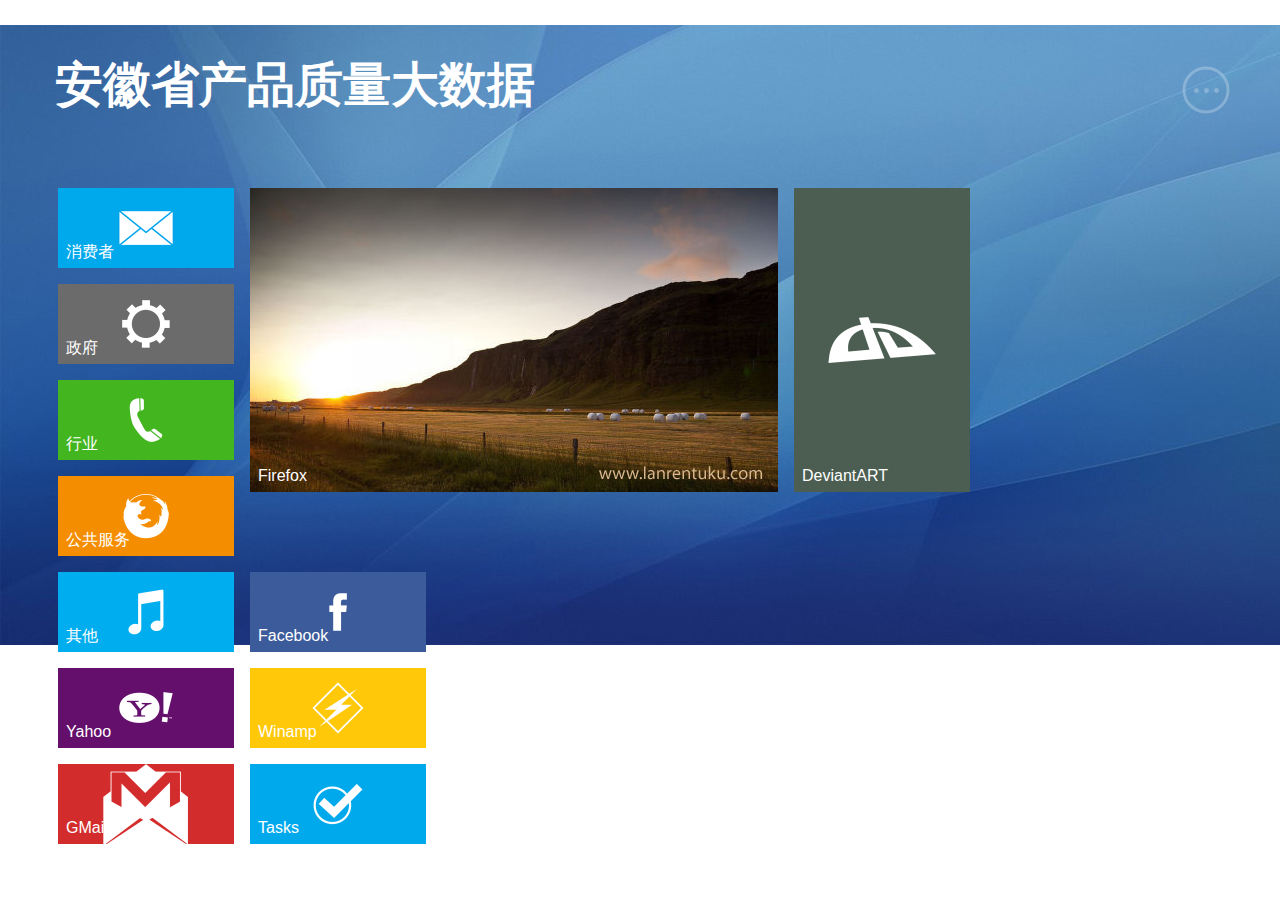
<file: index.html>
<!DOCTYPE html PUBLIC "-//W3C//DTD XHTML 1.0 Transitional//EN" "http://www.w3.org/TR/xhtml1/DTD/xhtml1-transitional.dtd">
<html xmlns="http://www.w3.org/1999/xhtml">
<head>
<meta http-equiv="Content-Type" content="text/html; charset=utf-8" />
<meta name="keywords" content="JS代码,菜单导航,JS特效代码" />
<meta name="description" content="此代码内容为Win8风格Metro界面横向滚动导航代码" />
<title>安徽省产品质量大数据</title>
<link href="css/metro.css" rel="stylesheet" type="text/css" />
<script type="text/javascript" src="js/jquery.min.js"></script>
<script type="text/javascript" src="js/jquery.plugins.min.js"></script>
<script type="text/javascript" src="js/metro.js"></script>
 <!-- <div class="headtop">
    <div class="timer box"><span><a onclick="javascript:window.external.addFavorite('/','安徽质量大数据')" href="/">加入收藏</a> |<a onclick="this.style.behavior='url(#default#homepage)';this.setHomePage('/');" href="/">设为首页</a></span><script type="text/javascript" src="js/timer.js"></script></div>
  </div>-->
 
</head>
<body>
<base target="_blank" />
<!-- 代码 开始 -->
<div class="metro-layout horizontal">
	<div class="header">
		<h1>安徽省产品质量大数据</h1>
		<div class="controls">
			<span class="down" title="Scroll down"></span>
			<span class="up" title="Scroll up"></span>
			<span class="next" title="向右滚动"></span>
			<span class="prev" title="向左滚动"></span>
			<span class="toggle-view" title="切换滚动方式"></span>
		</div>
	</div>

	<div class="content clearfix">
		<div class="items">
			<a class="box" href="./consumer.html"><span>消费者</span><img class="icon" src="images/mail.png" /></a>

			<a class="box" href="./gover.html" style="background: #6b6b6b;"><span>政府</span><img class="icon" src="images/settings.png" /></a>
			<a class="box" href="./industry.html" style="background: #43b51f;"><span>行业</span><img class="icon" src="images/phone.png" /></a>
			<a class="box" href="./others.html" style="background: #f58d00;"><span>公共服务</span><img class="icon" src="images/firefox.png" /></a>
			<a class="box" href="./publicservice.html" style="background: #00aeef;"><span>其他</span><img class="icon" src="images/music.png" /></a>

			<a class="box width2 height2 " href="#"><span>Firefox</span><img class="cover" src="images/gallery.jpg" /></a>
			
			
			<a class="box  " href="#" style="background: #640f6c;"><span>Yahoo</span><img class="icon" src="images/yahoo.png" /></a>
			<a class="box " href="www.lanrentuku.com/" style="background: #d32c2c;"><span>GMail</span><img class="icon big" src="images/gmail.png" /></a>
			<a class="box " href="#" style="background: #3c5b9b;"><span>Facebook</span><img class="icon" src="images/facebook.png" /></a>
			<a class="box  " href="#" style="background: #ffc808;"><span>Winamp</span><img class="icon" src="images/winamp.png" /></a>
			<a class="box" href="#" style="background: #00a9ec;"><span>Tasks</span><img class="icon" src="images/tasks.png" /></a>
			<a class="box height2" href="www.lanrentuku.com/" style="background: #4c5e51;"><span>DeviantART</span><img class="icon big" src="images/deviantart.png" /></a>
			
		</div>
	</div>
	
			
			
	
</div>
<!-- 代码 结束 -->

</body>
</html>
</file>
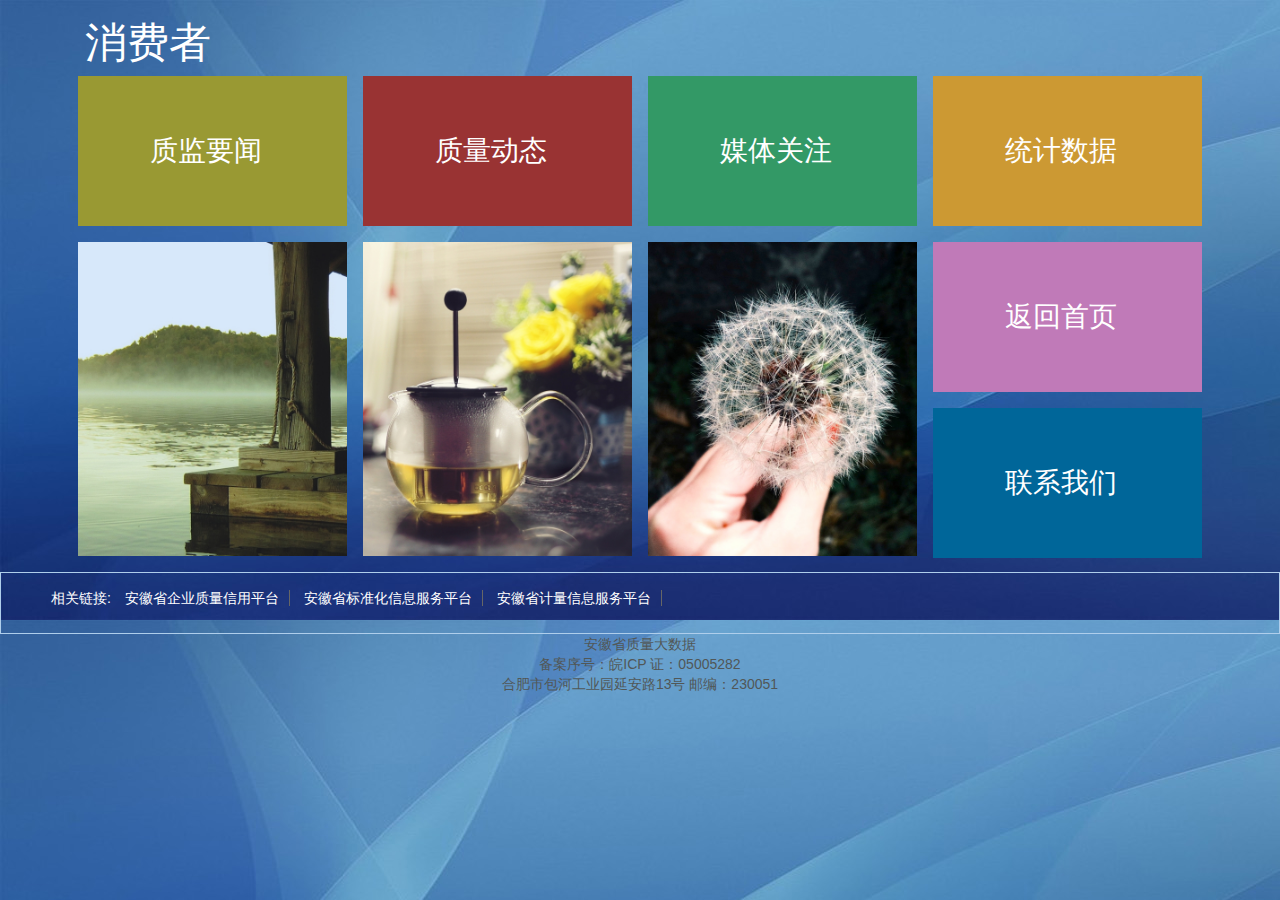
<file: consumer.html>
<!DOCTYPE html>
  <head>
    <title>消费者功能</title>
    <meta name="description" content="" />
    <meta name="author" content="templatemo">
    <meta charset="UTF-8">
    <meta name="viewport" content="width=device-width, initial-scale=1.0">
    
    <link href="css/bootstrap.min.css" rel="stylesheet">
    <link href="css/font-awesome.min.css" rel="stylesheet">
    <link rel="stylesheet" href="css/templatemo_misc.css">
   	<link type="text/css" rel="stylesheet" href="css/easy-responsive-tabs.css" />
    <link href="css/templatemo_style.css" rel="stylesheet"> 
        
	<script src="js/jquery-1.10.2.min.js"></script> 
	<script src="js/jquery.lightbox.js"></script>
	<script src="js/templatemo_custom.js"></script>
    <script src="js/easyResponsiveTabs.js" type="text/javascript"></script>  
     <script>
    function showhide()
    {
        var div = document.getElementById("newpost");
		if (div.style.display !== "none") 
		{
			div.style.display = "none";
		}
		else 
		{
			div.style.display = "block";
		}
    }
  </script>
  </head>
  <body>
    	<!-- logo start -->
    <div class="logocontainer">
    	<div class="row">
        	<h1><a href="#">消费者</a></h1>
            <div class="clear"></div>
            
       </div>
    </div>
    <!-- logo end -->    
   <div id="menu-container" class="main_menu">
   <!-- homepage start -->
    <div class="content homepage" id="menu-1">
  	<div class="container">
          	<div class="col-md-3 col-sm-6 templatemo_leftgap">
            	<div class="templatemo_mainservice templatemo_botgap">
                	<div class="templatemo_link"><a class="show-2 templatemo_page2" href="#">质监要闻</a></div>
                	
                </div>
                <div class="templatemo_mainimg"><img src="images/templatemo_home1.jpg" alt="home img 01"></div>
            </div>
            <div class="col-md-3 col-sm-6 templatemo_leftgap">

                 <div class="templatemo_mainportfolio templatemo_botgap">
                      <div class="templatemo_link"><a class="show-3 templatemo_page3" href="#">质量动态</a></div>
                                     
                </div>
            	<div class="templatemo_mainimg templatemo_botgap templatemo_portfotopgap"><img src="images/templatemo_home2.jpg" alt="home img 02"></div>
             
            </div>
            <div class="col-md-3 col-sm-6 templatemo_leftgap">
            	<div class="templatemo_maintesti templatemo_botgap templatemo_topgap">
                	<div class="templatemo_link"><a class="show-4 templatemo_page4" href="#">媒体关注</a></div>
                </div>
                <div class="templatemo_mainimg"><img src="images/templatemo_home3.jpg" alt="home img 03"></div>
            </div>
            <div class="col-md-3 col-sm-6 templatemo_leftgap">
            	
                <div class="templatemo_mainabout templatemo_botgap">
                	<div class="templatemo_link"><a class="show-5 templatemo_page5" href="#">统计数据</a></div>
                </div>
                <div class="templatemo_maincontact1  templatemo_botgap">
                  <div class="templatemo_link"><a  href="./index.html">返回首页</a></div>
                </div>
                <div class="templatemo_maincontact ">
                	<div class="templatemo_link"><a class="show-6 templatemo_page6" href="#">联系我们</a></div>
                </div>
            </div>
    </div>
    
   </div>
    <!-- homepage end -->
    <!--services start -->
   <div class="content services" id="menu-2">
		<div class="container">
        	<div class="row templatemo_bordergapborder">
            	<div class="col-md-3 col-sm-12 templatemo_leftgap">
                	<div class="templatemo_mainimg templatemo_botgap"><img src="images/templatemo_service1.jpg" alt="service image"></div>
                    <div class="templatemo_mainservice templatemo_botgap">
                	<div class="templatemo_linkservice"><a class="show-1 templatemo_homeservice" href="#">Go Back</a></div>
                </div>
                </div>
                
                <div class="templatemo_col37 col-sm-12 templatemo_leftgap">
                	<div class="templatemo_graybg">
                    <div class="templatemo_frame">
                	<h2>2015年世界标准日</h2>
                    <div class="clear"></div>
                    <p>试想在这样一个世界里，你的信用卡不能保证在每一个收银机上都能使用，人们也不能随便走进任何一个商店就能买到家里台灯适用的灯泡，没有电话区号，也没有国家和货币代码，更不能接入互联网。你不知道电话是从哪里打来，也不知道如何到达想去的地方。在没有标准的世界，不仅人与人之间难以沟通，机器、零部件以及产品之间的联络也将变得困难重重。
                    例如，无论你说哪种语言，标准的图形符号都能帮助你快速清楚地识别信息，如服装的清洗和护理指示、紧急疏散标识以及电子设备的说明等。但如果用五花八门的图形符号来表达同样的信息，人们将不知所云，无所适从。
                    技术同样需要标准进行沟通。你是否想过你的电脑是如何给不同制造商的打印机发送文件指令？正是因为标准设定了通用的规则和参数，不同厂商的产品才能彼此协同工作。你只有通过MPEG和JPEG等标准文件格式，才能与家人和朋友分享用各种技术拍摄的视频和图片。
                    再请想象，如果没有标准化的计量单位，因为每个人对于“大”、“中”和“小”的概念都不相同，那么面向全球供应商采购产品 和零部件将会多么困难。
                    标准不仅对贸易有益处，还使处于世界各地的人们在一起工作成为小事一桩。
                    国际标准对技术的作用类似于罗塞塔石碑之于古埃及象形文字的研究，二者本质上都是使产品之间的联通更流畅，人与人之间的交流更简单。有了标准，一切运转正常，没有标准，生活将一团糟。在没有标准的世界里，打电话、上网冲浪或旅游使用信用卡等人们习以为常的小事，都会变得非常麻烦，甚至不可能。</p>
                    </div>
               	  </div>
              </div>
                <div class="templatemo_col37 col-sm-12 templatemo_leftgap templatemo_topgap">
                	<div class="templatemo_mainimg templatemo_botgap"><img src="images/templatemo_service2.jpg" alt="service image"></div>
                </div>
            </div>
        </div>
     </div>
	    
    <!-- services end -->	

	<!-- portfilio start -->
    <div class="portfolio" id="menu-3" style="display: none;" >
    	<div class="container">
          	<div class="col-md-3 col-sm-6 templatemo_leftgap">
       	      <div class="templatemo_insideportfolio templatemo_botgap">
               	  <div class="templatemo_portfoliotext">
                	<h2>标准技术中心开展全省电梯维保单位顾客满意度测评工作</h2>
                    <div class="clear"></div>
                   　受省质监局特设处委托，近日，标准技术中心启动开展全省电梯维保单位顾客满意度测评工作。此次测评涵盖全省300余家电梯维保单位，主要采用电话访问和现场调查相结合的方式进行。</div>
              </div>
            	<div class="templatemo_portfolioback">
                	<div class="templatemo_link"><a class="show-1 templatemo_homeportfolio" href="#">Go Back</a></div>
                </div>
                
            </div>
            <div class="col-md-3 col-sm-6 templatemo_leftgap">
                        <div class="templatemo_botgap templatemo_portfotopgap gallery-item">
							<img src="images/portfolio/templatemo_portfolio01.jpg" alt="gallery 1">
							<div class="overlay">
								<a href="images/portfolio/templatemo_portfolio01.jpg" data-rel="lightbox" class="fa fa-arrows-alt"></a>
							</div>
						</div>				
                <div class="templatemo_botgap templatemo_topgap gallery-item">
             	   <img src="images/portfolio/templatemo_portfolio02.jpg" alt="gallery 2">
                   <div class="overlay">
								<a href="images/portfolio/templatemo_portfolio02.jpg" data-rel="lightbox" class="fa fa-arrows-alt"></a>
							</div>
                </div>
                <div class="templatemo_botgap templatemo_topgap gallery-item">
             	   <img src="images/portfolio/templatemo_portfolio03.jpg" alt="gallery 3">
                   <div class="overlay">
								<a href="images/portfolio/templatemo_portfolio03.jpg" data-rel="lightbox" class="fa fa-arrows-alt"></a>
							</div>
                </div>
            </div>
            <div class="col-md-3 col-sm-6 templatemo_leftgap">
				<div class="templatemo_botgap templatemo_topgap gallery-item">
             	  	 <img src="images/portfolio/templatemo_portfolio04.jpg" alt="gallery 4">
                     <div class="overlay">
								<a href="images/portfolio/templatemo_portfolio04.jpg" data-rel="lightbox" class="fa fa-arrows-alt"></a>
							</div>
                </div>
                <div class="templatemo_botgap templatemo_topgap gallery-item">
             	   <img src="images/portfolio/templatemo_portfolio05.jpg" alt="gallery 5">
                   <div class="overlay">
								<a href="images/portfolio/templatemo_portfolio05.jpg" data-rel="lightbox" class="fa fa-arrows-alt"></a>
							</div>
                </div>
                <div class="templatemo_botgap templatemo_topgap gallery-item">
             	   <img src="images/portfolio/templatemo_portfolio06.jpg" alt="gallery 6">
                   <div class="overlay">
								<a href="images/portfolio/templatemo_portfolio06.jpg" data-rel="lightbox" class="fa fa-arrows-alt"></a>
							</div>
                </div>
            </div>
            <div class="col-md-3 col-sm-6 templatemo_leftgap">
				<div class="templatemo_botgap templatemo_topgap gallery-item">
             	  	 <img src="images/portfolio/templatemo_portfolio07.jpg" alt="gallery 7">
                     <div class="overlay">
								<a href="images/portfolio/templatemo_portfolio07.jpg" data-rel="lightbox" class="fa fa-arrows-alt"></a>
							</div>
                </div>
                <div class="templatemo_botgap templatemo_topgap gallery-item">
             	   <img src="images/portfolio/templatemo_portfolio08.jpg" alt="gallery 8">
                   <div class="overlay">
								<a href="images/portfolio/templatemo_portfolio08.jpg" data-rel="lightbox" class="fa fa-arrows-alt"></a>
							</div>
                </div>
                <div class="templatemo_botgap templatemo_topgap gallery-item">
             	   <img src="images/portfolio/templatemo_portfolio09.jpg" alt="gallery 9">
                   <div class="overlay">
								<a href="images/portfolio/templatemo_portfolio09.jpg" data-rel="lightbox" class="fa fa-arrows-alt"></a>
							</div>
                </div>
            </div>
    </div>
    </div>
	 <!-- portfolio end -->
     <div class="copyrights">Collect from <a href="http://www.mycodes.net/153" >网站模板</a></div>
	<!-- testimonial start -->
    <div class="content testimonial" id="menu-4">
    		    	<div class="container">
        	<div class="row templatemo_bordergapborder">
            <!--vertical Tabs-->
      		<div id="cmt">
            <div class="col-md-3 col-sm-12 templatemo_leftgap_about">
            <ul class="resp-tabs-list templatemo_testitab">
                <li>质量安全事件</li>
                <li>网络舆情</li>
                <li>产品通报</li>
            </ul>
            <div class="templatemo_aboutlinkwrapper">
     		<div class="templatemo_link"><a class="show-1 templatemo_hometestimonial" href="index.html">Go Back</a></div>
            </div>
            </div>
            <div class="resp-tabs-container templatemo_testicontainer">
                <div>
                	<div class="templatemo_col50 templatemo_rightgap_about">
                    	<div class="templatemo_graybg templatemo_botgap">
                         <div class="templatemo_frame">
                    	<h2>标准技术中心积极开展标准图书发行工作</h2>
                    	<p>2015年,中国质检出版社安徽发行站在省质量和标准化院领导高度重视下，充分“恪守标准、追求卓越、开放包容、敬业奉献”的精神，围绕打造“三个强省”和“美好安徽”建设大局，不断加强标准图书资源建设，积极拓宽标准图书供应渠道，采购了5万多份国家标准、行业标准，品种门类齐全，有效满足了我省各类企事业单位的需求。同时，该发行站积极创新和完善服务工作手段，开通了“标准图书网上销售系统”，现在该系统正在试运营阶段，将在2016年投入使用。 系统使用后将为各类企事业单位提供了优质便捷的服务. 也为质量安徽建设贡献了力量。</p>
                        </div>
                        </div>
                    </div>
                    <div class="templatemo_col50 templatemo_leftgap templatemo_botgap"><img src="images/templatemo_testimonial1.jpg" alt="testimonial image"></div>
                </div>
                <div>
                	<div class="templatemo_col50 templatemo_rightgap_about">
                    	<div class="templatemo_graybg templatemo_botgap">
                        <div class="templatemo_frame">
                    	 <div class="linews left">
                        <h3><span><a href="/" class="more">更多..</a></span>质监要闻</h3>
                          <ul>
                            <li><a href="/" target="_blank">广安区质监要闻</a></li>
                            <li><a href="/" target="_blank">广安区卫计局质监要闻</a></li>
                            <li><a href="/" target="_blank">广安区中医院质监要闻</a></li>
                            <li><a href="/" target="_blank">广安区“五心”做好质监要闻</a></li>
                            <li><a href="/" target="_blank">广安区实施“五项工程”帮助计质监要闻</a></li>
                            <li><a href="/" target="_blank">质监要闻</a></li>

                          </ul>
                        </div>
                        </div>
                        </div>
                    </div>
                    <div class="templatemo_col50 templatemo_leftgap templatemo_botgap"><img src="images/templatemo_testimonial2.jpg" alt="testimonial image"></div>
                </div>
                <div>
                	<div class="templatemo_col50 templatemo_rightgap_about">
                    	<div class="templatemo_graybg templatemo_botgap">
                        <div class="templatemo_frame">
                                     <div class="linews left">
                                      <h3><span><a href="/" class="more">更多..</a></span>产品通报</h3>
                                      <ul>
                                        <li><a href="/" target="_blank">广安区质监要闻</a></li>
                                        <li><a href="/" target="_blank">广安区卫计局质监要闻</a></li>
                                        <li><a href="/" target="_blank">广安区中医院质监要闻</a></li>
                                        <li><a href="/" target="_blank">广安区“五心”做好质监要闻</a></li>
                                        <li><a href="/" target="_blank">广安区实施“五项工程”帮助计质监要闻</a></li>
                                        <li><a href="/" target="_blank">质监要闻</a></li>
                                        
                                      </ul>
                                    </div>
                        </div>
                        </div>
                    </div>
                    <div class="templatemo_col50 templatemo_leftgap templatemo_botgap"><img src="images/templatemo_testimonial3.jpg" alt="testimonial image"></div>
                </div>
            </div>
        </div>
        <div class="col-sm-12 templatemo_leftgap templatemo_aboutlinkwrapper1">
                	<div class="templatemo_aboutback templatemo_botgap">
                	<div class="templatemo_link"><a class="show-1 templatemo_hometestimonial" href="#">Go Back</a></div>
                </div>
                </div>
    </div>
            </div>

    </div>
	 <!-- testimonial end -->
     <!-- about start -->
    <div class="content about" id="menu-5">
    	<div class="container">
        	<div class="row templatemo_bordergapborder">
            <!--vertical Tabs-->
      		<div id="ab">
            <div class="col-md-3 col-sm-12 templatemo_leftgap_about">
            <ul class="resp-tabs-list templatemo_tab">
                <li>儿童玩具类</li>
                <li>家具类</li>
                <li>服装类</li>
            </ul>
            <div class="templatemo_aboutlinkwrapper">
     		<div class="templatemo_link"><a class="show-1 templatemo_homeabout" href="#">Go Back</a></div>
            </div>
            </div>
            <div class="resp-tabs-container templatemo_aboutcontainer">
                <div>
                	<div class="templatemo_col50 templatemo_rightgap_about">
                    	<div class="templatemo_graybg templatemo_botgap">
                         <div class="templatemo_frame">
                    	<h2>Our Team</h2>
                    	<p>Lorem ipsum dolor sit amet, consectetur adipiscing elit. Vestibulum nibh urna, euismod ut ornare non, volutpat vel tortor. Integer laoreet placerat suscipit. Sed sodales scelerisque commodo. Nam porta cursus lectus. Proin nunc erat, gravida a facilisis quis, ornare id lectus. Proin consectetur nibh quis urna gravida mollis.<br><br>
                        Quisque vitae malesuada risus. Quisque at consequat erat. Cras sed fermentum ipsum. Maecenas aliquet commodo dui vel dapibus. Cras quis mi non nisl posuere vestibulum vitae id ipsum. Pellentesque mollis sem non facilisis aliquam. Curabitur eu fermentum odio.</p>
                        </div>
                        </div>
                    </div>
                    <div class="templatemo_col50 templatemo_leftgap templatemo_botgap"><img src="images/templatemo_about.jpg" alt="about image"></div>
                </div>
                <div>
                	<div class="templatemo_col50 templatemo_rightgap_about">
                    	<div class="templatemo_graybg templatemo_botgap">
                        <div class="templatemo_frame">
                    	<h2>Our History</h2>
                    	<p>Pellentesque id ullamcorper justo. Vestibulum imperdiet justo vitae lacus pulvinar, ut tempus lacus porta. Nulla eget tellus elit. Proin ipsum mi, dictum nec massa quis, malesuada feugiat nisl. Nam tempus at eros ut volutpat.<br><br> 
                        Feel free to download our <a rel="nofollow" href="#">templates</a> for your websites. Aenean consectetur, libero non dapibus posuere, odio quam fringilla diam, et rutrum felis tortor gravida massa. Aenean tincidunt dolor id augue consectetur, eget suscipit lectus facilisis. Integer eleifend augue non euismod viverra.</p>
                        </div>
                        </div>
                    </div>
                    <div class="templatemo_col50 templatemo_leftgap templatemo_botgap"><img src="images/templatemo_team.jpg" alt="history image"></div>
                </div>
                <div>
                	<div class="templatemo_col50 templatemo_rightgap_about">
                    	<div class="templatemo_graybg templatemo_botgap">
                        <div class="templatemo_frame">
                    	<h2>Our Vision</h2>
                    	<p>We provide <a href="#">mobile website templates</a> for everyone. Suspendisse eget iaculis velit, at ullamcorper justo. Nulla mi elit, mollis sit amet eros eget, tempus accumsan diam. Nunc blandit nisl eu massa ultrices, eget adipiscing purus posuere. Maecenas sapien libero, tempor eu pulvinar in, blandit vitae sem.<br><br>
                        Vestibulum pellentesque turpis orci, sit amet varius velit aliquet id. In fringilla nisi id lorem scelerisque, vitae elementum quam porta. Vestibulum bibendum egestas velit, id mollis lacus euismod nec. Duis fringilla dui sit amet felis eleifend auctor. Duis rhoncus, nulla eget egestas consequat, justo purus elementum ipsum, ut blandit quam libero sit amet metus.</p>
                        </div>
                        </div>
                    </div>
                    <div class="templatemo_col50 templatemo_leftgap templatemo_botgap"><img src="images/templatemo_vision.jpg" alt="vision image"></div>
                </div>
            </div>
        </div>
			<div class="col-sm-12 templatemo_leftgap templatemo_aboutlinkwrapper1">
                	<div class="templatemo_aboutback templatemo_botgap">
                	<div class="templatemo_link"><a class="show-1 templatemo_homeabout" href="#">Go Back</a></div>
                </div>
                </div>
    </div>
            </div>
    </div>
    <!-- about end -->
    <!-- contact start -->
    <div class="content contact" id="menu-6">
    	<div class="container">
        	<div class="row templatemo_bordergapborder">
            	<div class="col-md-3 col-sm-12 templatemo_leftgap">
                	<div class="templatemo_mainimg templatemo_botgap"><img src="images/templatemo_contact1.jpg" alt="contact image"></div>
                    <div class="templatemo_maincontact templatemo_botgap">
                	<div class="templatemo_linkcontact"><a class="show-1 templatemo_homecontact" href="#">Go Back</a></div>
                </div>
                </div>
                
                <div class="templatemo_col37 col-sm-12 templatemo_leftgap">
                	<div class="templatemo_graybg templatemo_paddinggap">
                	<h2>联系我们</h2>
                    <div class="clear"></div>
                    	<form role="form">
                          <div class="templatemo_form">
                            <input name="fullname" type="text" class="form-control" id="fullname" placeholder="Your Name" maxlength="40">
                          </div>
                          <div class="templatemo_form">
                            <input name="email" type="text" class="form-control" id="email" placeholder="Your Email" maxlength="40">
                          </div>
                           <div class="templatemo_form">
                            <input name="subject" type="text" class="form-control" id="subject" placeholder="Subject" maxlength="60">
                          </div>
                          <div class="templatemo_form">
                              <textarea name="message" class="form-control" id="message" placeholder="Your Message..."></textarea>
                          </div>
                          <div class="templatemo_form"><button type="button" class="btn btn-primary">Send</button></div>
            			</form>
               	  </div>
              </div>
                <div class="templatemo_col37 col-sm-12 templatemo_leftgap templatemo_topgap">
                	<div class="templatemo_graybg templatemo_paddinggap">
                    	<h2>我们的地址</h2>
                        <div class="clear"></div>
                        <div class="templatemo_contactmap">
		    					<div id="templatemo_map"></div>                        
        		        </div>
                        <div class="templatemo_address">
                         	北京市海淀区学院路<br>
                       	    Tel: 010-82315400 Email: info@company.com
                        </div>
                    </div>
                </div>
            </div>
        </div>

    </div>
        <!-- contact end --> 
    
    </div>

  <div class="blank"></div>
  <div class="links">
    <ul>
  <a >相关链接:</a>
  
  <li><a href="http://www.ahzlxy.org.cn/">安徽省企业质量信用平台</a></li>
    <li><a href="http://bzxx.ahbz.org.cn/">安徽省标准化信息服务平台</a></li>   
    <li><a href="http://61.190.8.247/zjpt/private/login.xp">安徽省计量信息服务平台</a></li>
  </ul>
  </div>
</div>
    	<!-- logo start -->
    <div class="logocontainer">
    	<div class="row">
           <div class="footer_txt">安徽省质量大数据</div>
           <div class="footer_txt">备案序号：皖ICP 证：05005282</div>
           <div class="footer_txt">合肥市包河工业园延安路13号 邮编：230051</div>
       </div>
    </div>
    <!-- logo end -->  
   <script type="text/javascript">
    $(document).ready(function () {
        $('#horizontalTab').easyResponsiveTabs({
            type: 'default', //Types: default, vertical, accordion
            width: 'auto', //auto or any width like 600px
            fit: true, // 100% fit in a container
            closed: 'accordion', // Start closed if in accordion view
            activate: function(event) { // Callback function if tab is switched
                var $tab = $(this);
                var $info = $('#tabInfo');
                var $name = $('span', $info);

                $name.text($tab.text());

                $info.show();
				
            }
        });

        $('#ab').easyResponsiveTabs({
            type: 'vertical',
            width: 'auto',
            fit: true,
        });
		

		$('#cmt').easyResponsiveTabs({
            type: 'vertical',
            width: 'auto',
            fit: true,
        });
    });
</script>

  </body>
</html>
</file>
<file: css/easy-responsive-tabs.css>
ul.resp-tabs-list, p {
    margin: 0px;
    padding: 0px;
}

.resp-tabs-list li {
    font-weight: 600;
    font-size: 13px;
    display: inline-block;
    padding: 13px 15px;
    margin: 0;
    list-style: none;
    cursor: pointer;
    float: left;
}

.resp-tabs-container {
    padding: 0px;
    background-color: #fff;
    clear: left;
}

h2.resp-accordion {
    cursor: pointer;
    display: none;
	height: 90px;
	line-height: 90px;

}

.resp-tab-content {
    display: none;
    padding: 0px;
}

.resp-tab-active {
    border: 1px solid #c1c1c1;
    border-bottom: none;
   /* margin-bottom: 15px !important;*/
    padding: 12px 14px 14px 14px !important;
}

.resp-tab-active {
    border-bottom: none;
    background-color: #fff;
}

.resp-content-active, .resp-accordion-active {
    display: block;
}

.resp-tab-content {
    border: 1px solid #c1c1c1;
}

h2.resp-accordion {
    border: none;
    margin: 0px 10px 0px 10px;
    padding:0px;
	text-indent: 15px;
}

h2.resp-tab-active {
    border-bottom: 0px solid #c1c1c1 !important;
    margin-bottom: 20px !important;
    padding:0px !important;
}

h2.resp-tab-title:last-child {
    border-bottom: 12px solid #c1c1c1 !important;
    background: blue;
}
/*-----------Vertical tabs-----------*/
.resp-vtabs ul.resp-tabs-list {
    float: left;
    width: 30%;
}

.resp-vtabs .resp-tabs-list li {
    display: block;
    padding: 0px 0px !important;
    margin: 0;
    cursor: pointer;
    float: none;
}

.resp-vtabs .resp-tabs-container {
    padding: 0px;
    background-color: #fff;
    border: 1px solid #c1c1c1;
    float: left;
    width: 68%;
    min-height: 250px;
    border-radius: 4px;
    clear: none;
}

.resp-vtabs .resp-tab-content {
    border: none;
}

.resp-vtabs li.resp-tab-active {
    border: 1px solid #c1c1c1;
    border-right: none;
    background-color: #fff;
    position: relative;
    z-index: 1;
    margin-right: 0px !important;
    padding: 0px !important;
}

.resp-arrow {
    width: 0;
    height: 0;
    float: right;
    margin-top: 35px;
	margin-right: 10px;
    border-left: 8px solid transparent;
    border-right: 8px solid transparent;
    border-top: 16px solid #ffffff;
}

h2.resp-tab-active span.resp-arrow {
    border: none;
    border-left: 8px solid transparent;
    border-right: 8px solid transparent;
    border-bottom: 16px solid #ffffff;
}

/*-----------Accordion styles-----------*/
h2.resp-tab-active {
    
}
.resp-easy-accordion h2.resp-accordion {
        display: block;
}
.resp-easy-accordion .resp-tab-content {
    border: 1px solid #c1c1c1;
}

.resp-easy-accordion .resp-tab-content:last-child {
    border-bottom: 1px solid #c1c1c1 !important;
}

.resp-jfit {
    width: 100%;
    margin: 0px;
}

.resp-tab-content-active {
    display: block;
}

h2.resp-accordion:first-child {
    border-top: 0px solid #c1c1c1 !important;
}

/*Here your can change the breakpoint to set the accordion, when screen resolution changed*/
@media only screen and (max-width: 992px) {
    ul.resp-tabs-list {
        display: none;
    }

    h2.resp-accordion {
        display: block;
		margin-bottom: 20px;
    }

    .resp-vtabs .resp-tab-content {
        border: 0px solid #C1C1C1;
    }

    .resp-vtabs .resp-tabs-container {
        border: none;
        float: none;
        width: 100%;
        min-height: initial;
        clear: none;
    }
    .resp-accordion-closed {
        display:none !important;
    }
    .resp-vtabs .resp-tab-content:last-child {
        border-bottom: none !important;
    }
}
</file>
<file: css/templatemo_style.css>
html, body {
	font-family: Tahoma, Arial; 
	padding: 0px; 
	margin: 0px; 
	
	background: url(../images/bg2.jpg) ;
	
}
img	{ width: 100%; }

a {
	color: #ffffff; outline: 0;
}

a:hover, a:focus {
	text-decoration: none;
	color: #cccccc;
}
a:active, a:focus {
	color: #ffffff;
	border: none;
}

p {
	color: #333333;
}
h1, h2, h3, h4, h5, h6 {
	font-family: Tahoma, Arial;
	font-weight: 400;
}
h1	{	
	font-size: 3em;
	color: #cccccc;
	
	padding: 0px 0px;
	float: left;
	
	
	}
	
h2	{ 
	font-size: 24px; 
	color: #333333;
	margin-top: 0px;
	}
h3 { 
	text-align: center; 
	font-size: 2em;
	}

.clear	{ clear: both; }
.content { display: none; height: auto; }
.homepage{ display: block; }
.portfolioshow	{ display: block; }
/* .container	{ position: absolute; } */

.templatemo_link ,.templatemo_linkservice,.templatemo_linkcontact { 
	font-size: 2em; color: #ffffff;
	width: 95%;
}

.templatemo_link1 { 
	font-size: 2em; color: #ffffff;
	padding-top:20%;
	position: absolute;
	width: 100%;
}

.templatemo_smalltitle { 
	float: left; 
	padding: 0px 0px 0px 0px; 
	font-size: 1em; 
	color: #b5b5b5;
	margin: 10px 0px 30px 25px;
}

.templatemo_footer { 
	float: right; 
	padding: 0px 0px 0px 0px; 
	font-size: 14px; 
	color: #b5b5b5;
	margin: 30px 40px 20px 0px;
}

.templatemo_mainservice	{
	background: #999933;
	text-align: center;
	width: 100%;
	float: left;
}

.templatemo_mainportfolio {
	background: #993333;
	text-align: center;
	width: 100%;
}

.templatemo_maintesti {
	background: #339966;
	text-align: center;
	width: 100%;
}

.templatemo_mainabout	{
	background: #cc9933;
	text-align: center;
	width: 100%;
}

.templatemo_maincontact	{
	background: #006699;
	text-align: center;
	width: 100%;
}
.templatemo_maincontact1	{
	background: #c07ab8;
	text-align: center;
	width: 100%;
}

.templatemo_insideportfolio	 h2 { color: #ffffff; }
.templatemo_insideportfolio	{
	background: #993333;
	width: 100%;
	padding: 0px;
	color: #ffffff;
}

.templatemo_portfoliotext { 
	color: #ffffff;
	/*position: absolute; */
	width: 95%;
	padding: 30px;
}
	
.templatemo_portfolioback { 
	background: #666666;
	text-align: center;
	width: 100%;
}

.templatemo_aboutback { 
	background: #666666;
	text-align: center;
}
	
.templatemo_graybg { 
	float: left; 
	background: #cccccc; 
	overflow: hidden;
	width: 100%;
}

.templatemo_paddinggap	{ padding: 30px; }
.templatemo_form { padding: 10px 0px; }
.templatemo_form input, .templatemo_form textarea { 
	border-radius: 0px; 
	border: 1px solid #999999; 
}

.templatemo_form textarea { 
	height: 150px;
}

.templatemo_form button {
	float: right;
	background: #666666;
	color: #ffffff;
	border-radius: 0px;
	border: none;
	font-size: 16px;
}

#templatemo_map	{ 
	width: 100%;
	height: 280px;
}

.templatemo_address { color: #757575; padding-top: 10px; }

/*------------------------------------------------------
	Gallery Styles 
--------------------------------------------------------*/
.gallery-item {
  -webkit-box-shadow: inset 0 0 1px #666;
  -moz-box-shadow: inset 0 0 1px #666;
  box-shadow: inset 0 0 1px #666;
  margin-bottom: 0px;
  position: relative;
  overflow: hidden;
}
.gallery-item .content-gallery {
  text-align: center;
}
.gallery-item .content-gallery h3 {
  color: #b10021;
  font-size: 16px;
  font-weight: 300;
  margin-top: 5px;
  padding-bottom: 5px;
  display: inline-block;
}
.gallery-item img {
  width: 100%;
}
.gallery-item .overlay {
  position: absolute;
  top: 0;
  left: 0;
  width: 100%;
  min-width: 100%;
  min-height: 100%;
  height: 100%;
  background-color: rgba(0, 0, 0, 0.4);
  display: block;
  -webkit-transition: all 50ms ease-in-out;
  -moz-transition: all 50ms ease-in-out;
  -ms-transition: all 50ms ease-in-out;
  -o-transition: all 50ms ease-in-out;
  transition: all 50ms ease-in-out;
}
.gallery-item .overlay a {
  color: #ffffff;
  text-align: center;
  line-height: 32px;
  position: absolute;
  top: 50%;
  left: 50%;
  margin-top: -16px;
  margin-left: -16px;
  font-size: 24px;
}

.templatemo_frame { 
	float: left; overflow-x:hidden; margin-top: 30px;
}

::-webkit-scrollbar
{
	width: 12px;
	background-color: #cccccc;
}

.templatemo_frame a {
	color: #06C;
}

.templatemo_frame a:hover {
	color: #C30;
}

::-webkit-scrollbar-thumb
{
	-webkit-box-shadow: inset 0 0 6px rgba(0,0,0,.3);
	background-color: #b1b1b1;
}
.copyrights{text-indent:-9999px;height:0;line-height:0;font-size:0;overflow:hidden;}
.resp-vtabs ul.templatemo_tab { float: left; width: 100%; }
.resp-vtabs ul.templatemo_tab li { padding: 0px; background: url(../images/templatemo_arrow_gap.png) no-repeat center right #cc9933; font-size: 24px; text-align: center; font-weight: normal; }
.resp-vtabs ul.templatemo_tab li.resp-tab-active{ background: url(../images/templatemo_arrow.png) no-repeat center right #cc9933; border: 0px; padding: 0px; color: #ffffff; }

.resp-vtabs ul.templatemo_testitab { float: left; width: 100%; }
.resp-vtabs ul.templatemo_testitab li { padding: 0px; background: url(../images/templatemo_arrow_gap.png) no-repeat center right #339966; font-size: 24px; text-align: center; font-weight: normal; }
.resp-vtabs ul.templatemo_testitab li.resp-tab-active { background: url(../images/templatemo_testi_arrow.png) no-repeat center right #339966; border: 0px; padding: 0px; color: #ffffff;  }

.resp-vtabs .templatemo_aboutcontainer, .resp-vtabs .templatemo_testicontainer	{  background: none; border-radius: 0px; border: 0px; }
h2.resp-accordion	{ color: #ffffff; }
.resp-tabs-list li	{ color: #ffffff; }

.templatemo_testicontainer h2.resp-accordion {
 background: #339966 !important; }
 
.templatemo_aboutcontainer h2.resp-accordion {
 background: #cc9933 !important; }
 
/*----- Page Load ------*/

@media(min-width:320px) {
	.templatemo_leftgap	{ padding: 0px 10px; }
	.templatemo_rightgap_about	{ padding: 0px 10px; }
	.templatemo_botgap	{ margin: 0px 0px 20px 0px; }
	.templatemo_topgap, .templatemo_portfotopgap	{ margin-top: 20px; }
	.templatemo_col37	{ float: left; width: 100%; }
	.resp-vtabs .templatemo_aboutcontainer, .resp-vtabs .templatemo_testicontainer	{ width: 100%; }
	.templatemo_aboutlinkwrapper{ display: none; }
	.templatemo_aboutlinkwrapper1{  display: block; }
	.templatemo_frame	{ padding: 0px 30px 30px 30px; }
	.templatemo_link { padding-top: 20%; }
	.logocontainer	{ padding: 0px 10px; margin: 0 auto; }
	.templatemo_insideportfolio	{ padding-bottom: 30px; }
	.templatemo_link, .templatemo_linkservice, .templatemo_linkcontact  { padding: 50px 0px; }

}	
@media(min-width:320px) and (max-width: 767px) {
	/*.container	{ left: 15px; right: 15px; padding: 0px; }*/
}
@media(min-width:768px) {
	.templatemo_leftgap	{ padding: 0px 10px; }
	.templatemo_botgap	{ margin: 0px 0px 20px 0px; }
	.templatemo_topgap	{	margin-top: 20px; }
	.templatemo_portfotopgap	{ margin-top: 0px; } 
	.templatemo_link { padding-top: 20%; }
	/*.container { left: 50%; margin-left: -375px; right: 0px; }*/
	.logocontainer	{ width: 750px; padding: 0px 15px; margin: 0 auto; }
	.templatemo_insideportfolio	{ height: 398px; }
	.templatemo_link, .templatemo_linkservice, .templatemo_linkcontact 	{ height: 189px; line-height: 189px; padding: 0px; }
}

@media(min-width:992px) {
	.templatemo_leftgap	{ padding: 0px 6px; }
	.templatemo_rightgap_about	{ padding: 0px 6px 0px 2px; }
	.templatemo_botgap	{ margin: 0px 0px 12px 0px; }
	.templatemo_topgap	{	margin-top: 0px; }
	.templatemo_portfotopgap	{ margin-top: 0px; }
	.templatemo_bordergapborder	{ padding: 0px; margin: 0px; }
	.templatemo_graybg	{height: 397px; }
	.templatemo_col37	{ float: left; width: 37.5%; }
	.templatemo_col50	{ float: left; width: 50%; position: relative; }
	.templatemo_form { padding: 5px 0px; }
	.templatemo_form textarea { height: 120px; }
	.templatemo_address { font-size: 12px; }
	.templatemo_portfoliotext { width: 95%; padding: 15px ; font-size: 14px; }
	.resp-vtabs .templatemo_aboutcontainer, .resp-vtabs .templatemo_testicontainer	{ width: 75%; }
	.templatemo_leftgap_about	{ padding: 0px 0px 0px 6px; }
	.templatemo_aboutlinkwrapper { width: 95.8%; float: left; background: #666666; text-align: center; display: block; }
	.templatemo_aboutlinkwrapper1 {  display: none; }
	.resp-vtabs .templatemo_tab li,
	.resp-vtabs .templatemo_testitab li{ padding: 0px;  margin-bottom: 12px; }
	.resp-vtabs ul.templatemo_tab li, 
	.resp-vtabs ul.templatemo_tab li.resp-tab-active, 
	.resp-vtabs ul.templatemo_testitab li, 
	.resp-vtabs ul.templatemo_testitab li.resp-tab-active	{ line-height: 79px; height: 79px; }
	.templatemo_frame	{ height: 337px; margin-right: 1px; padding: 0px 30px; }
	.templatemo_link { padding-top: 15%; }
	/*.container { left: 50%; margin-left: -485px; }*/
	.templatemo_link, .templatemo_linkservice, .templatemo_linkcontact { height: 124px; line-height: 124px; padding: 0px; }
	.logocontainer	{ width: 970px; padding: 0px 15px; margin: 0 auto; }
	.templatemo_insideportfolio	{ height: 260px; }
}

@media(min-width:1200px) {
	.templatemo_leftgap	{ padding: 0px 8px; }
	.templatemo_rightgap_about	{ padding: 0px 8px; }
	.templatemo_botgap	{ margin: 0px 0px 16px 0px; }
	.templatemo_topgap	{ margin-top: 0px; }
	.templatemo_portfotopgap	{ margin-top: 0px; }
	.templatemo_bordergapborder	{ padding: 0px 16px; }
	.templatemo_graybg	{ height: 466px; }
	.templatemo_col37	{ float: left; width: 37.5%; position: relative; }
	.templatemo_col50	{ float: left; width: 50%; position: relative; }
	.templatemo_form { padding: 10px 0px; }
	.templatemo_form textarea { height: 150px; }
	.templatemo_address { font-size: 14px; }
	.templatemo_portfoliotext { width: 95%; padding: 30px; font-size: 16px; }
	.resp-vtabs .templatemo_aboutcontainer, .resp-vtabs .templatemo_testicontainer	{ width: 75%; }
	.templatemo_leftgap_about	{ padding: 0px 0px 0px 10px; }
	.resp-vtabs ul.templatemo_tab li, 
	.resp-vtabs ul.templatemo_tab li.resp-tab-active, 
	.resp-vtabs ul.templatemo_testitab li, 
	.resp-vtabs ul.templatemo_testitab li.resp-tab-active { line-height: 93px; height: 93px; }
	.resp-vtabs .templatemo_tab li, 
	.resp-vtabs .templatemo_testitab li { padding: 0px;  margin-bottom: 15px; }
	.templatemo_frame	{ height: 406px; padding: 0px 30px; }
	.templatemo_link { height: 150px; line-height: 150px; padding: 0px; }
	/*.container { left: 50%; margin-left: -585px; }*/
	.logocontainer	{ width: 1140px; padding: 0px 30px; margin: 0 auto; }
	.templatemo_insideportfolio	{ height: 316px; }
	.templatemo_leftgap_about .templatemo_link { height: 142px; line-height: 142px; padding: 0px; }
	.templatemo_linkservice, .templatemo_linkcontact { height: 145px; line-height: 145px; padding: 0px; }
}
/* 友情链接 */
.links { color: #0066cc; border: #afceeb 1px solid; padding: 12px 10px; overflow: hidden }
.links p { float: left; font-weight: bold; line-height: 26px; }
.links ul li { display: inline; border-right: #666 1px solid; padding: 0 10px; line-height: 26px; height: 26px; }
.links ul img { width: 88px; height: 30px; margin-right: 10px }
/* 新闻列表（6组） */
.ln { margin: 0 8px; }
.linews { width: 326px; border: #e5e5e6 1px solid; background: url(../images/newsbg.jpg) repeat-x top; overflow: hidden }
.linews h3 { height: 30px; line-height: 30px; padding-left: 30px; font-size: 14px; color: #333; background: url(../images/newh3.jpg) no-repeat 10px center }
.linews ul { padding: 10px }
.linews ul li { line-height: 24px; height: 24px; display: block; background: url(../images/newsli.png) left center no-repeat; padding-left: 10px; white-space: nowrap; text-overflow: ellipsis; overflow: hidden; }
/* 新闻中心 */
.news { width: 776px; }
.news h2 { font-size: 14px; color: #fff; background: url(../images/newsbg.png) no-repeat; height: 35px; line-height: 30px; padding-left: 20px }
.more { float: right; font-size: 12px; font-weight: normal; padding-right: 20px }
.more a { color: #FFF }
.more a:hover { color: #F00 }
.news ul { padding-top: 10px }
.pic_news { width: 300px; height: 235px; }
.center_news { width: 460px; }
.c_n_top h3 { font-size: 14px; text-align: center; color: #333 }
.center_news section { background: url(../images/newtop_bg.jpg) no-repeat 10px 20px; height: 80px; overflow: hidden; border-bottom: #CCC 1px dashed }
.center_news section p { padding-left: 80px; padding-top: 10px; line-height: 22px; color: #666 }
.center_news section p a { color: #F00 }
.center_news ul li { background: url(../images/newsli.png) left center no-repeat; line-height: 27px; font-size: 14px; padding-left: 10px; height: 27px; display: block }
.center_news ul li img { _padding: 7px 0 0 0 }
.center_news ul { border-bottom: #CCC 1px dashed; padding-bottom: 8px }
.footer_txt{
	height: 20px;
	line-height: 20px;
	color: #ffffff;
	text-align: center;
}
#footer{
	background: none transparent;
}
#friendLink{
	width: 1400px;
	height: 50px;
	border:1px solid #D9D9D9;
	background-color: #F2FBFC;
}
.friendTitle{
	width: 90px;
	height: 25px;
	line-height: 25px;
	float: left;
	margin: 8px 0 0 20px ;
	_margin: 4px 0 0 10px ;
}
.tt_1_txt {
	width: 90px;
	height: 26px;
	line-height: 26px;
	background: url(../client/index_title_txt_bg_2.gif) repeat-x left bottom  transparent;
	text-align: center;
	font-size: 14px;
	font-weight: bold;
	color: blue;  
	float: center;
	margin: 0px 0px 0px 15px;
	
}
.friendLink_select{
	height: 40px;
	line-height: 40px;
	float: left;
	margin-left: 80px;
	_margin-left: 65px;
	_height: 30px;
	_padding-top: 10px;
/*	border: 1px solid;*/
}
.friendLink_select select{
	width: 150px;
	border: 1px solid gray;
}
.friendLink_select select:hover{
	border: 2px solid #3399FF;
}

.footer_txt{
	height: 20px;
	line-height: 20px;
	color: #515757;
	text-align: center;
}
</file>
<file: css/metro.css>
/* reset */
body, div, p, h1, h2, a, span, img, ul, li { margin: 0; padding: 0; }
ul { list-style: none; }



/* general */
html, body { width: 100%; height: 100%; }
html { background: #111 url([data-uri]%3D); color: #fff; }
body { font-size: 100%; font-family: 'OpenSansLight', sans-serif; line-height: 1em; background: url(../images/bg2.jpg) repeat-x 0 25px #fff;-webkit-font-smoothing: antialiased; -webkit-text-size-adjust: 100%; }
a, a img { border: none; }
img, object, embed { max-width: 100%; height: auto; }
.clearfix:before, .clearfix:after { content: ""; display: table; }
.clearfix:after { clear: both; }
.clearfix { zoom: 1; }
/* header */
.headtop { width: 100%; height: 0px; line-height: 23px; background: url(../images/top.jpg) repeat-x; border-bottom: #CCC 1px solid }
.timer span { float: right }
/* metro layout */
.metro-layout { width: 100%; height: 100%; }
.metro-layout .header { height: 20%; position: relative; }
.metro-layout .header h1 { position: absolute; top: 50%; margin-top: -0.6em; left: 50px; padding-left: 0.1em; font-size: 3em; line-height: 1em; }
.metro-layout .header .controls { position: absolute; top: 50%; height: 48px; margin-top: -24px; right: 50px; }
.metro-layout .header .controls span { float: right; width: 48px; height: 48px; margin-left: 5px; opacity: 0.25; filter: alpha(opacity=25); cursor: pointer; background: url(../images/sprite.png) no-repeat -999px 0; }
.metro-layout .header .controls span:hover { opacity: 1; filter: none; }
.metro-layout .header .controls span.prev { background-position: 0 0; }
.metro-layout .header .controls span.next { background-position: -48px 0; }
.horizontal .header .controls span.toggle-view { background-position: -96px 0; }
.vertical .header .controls span.toggle-view { background-position: -144px 0; }
.metro-layout .header .controls span.up { background-position: -192px 0; }
.metro-layout .header .controls span.down { background-position: -240px 0; }
.horizontal .header .controls span.up, .horizontal .header .controls span.down, .vertical .header .controls span.prev, .vertical .header .controls span.next { display: none; }
.metro-layout .content { height: 80%; overflow: hidden; }
.metro-layout .content .items { padding: 0 50px; position: relative; overflow: hidden; }
.horizontal .content .items { height: 97%; }
.vertical .content .items { padding-bottom: 50px; }
.metro-layout .box { float: left; position: relative; margin: 0.5em; padding: 0.5em; background: #555; width: 10em; height: 4em; text-decoration: none; cursor: pointer; overflow: hidden; color: #fff; background: #00a8ec; z-index: 9; }
.metro-layout .box:hover { opacity: 0.85; filter: alpha(opacity=85); }
.metro-layout .box span { position: absolute; left: 0.5em; bottom: 0.5em; font-size: 1em; font-weight: normal; z-index: 8; }
.metro-layout .box img.icon { position: absolute; left: 50%; top: 50%; margin-left: -32px; margin-top: -32px; z-index: 7; }
.metro-layout .box img.big { margin-left: -64px; margin-top: -64px; }
.metro-layout .box img.cover { position: absolute; left: 0; top: 0; width: 100%; z-index: 6; }
.metro-layout .width2 { width: 32em; }
.metro-layout .width3 { width: 49em; }
.metro-layout .width4 { width: 66em; }
.metro-layout .height2 { height: 18em; }
.metro-layout .height3 { height: 28em; }
.metro-layout .height4 { height: 38em; }
.links { color: #0066cc; border: #afceeb 1px solid; padding: 12px 10px; overflow: hidden;}
@media screen and (-webkit-min-device-pixel-ratio:0) {
	.metro-layout .content { overflow: auto; }
	::-webkit-scrollbar { width: 10px; height: 10px; }
	::-webkit-scrollbar-track:enabled { background-color: #0d0d0d; }
	::-webkit-scrollbar-thumb:vertical { background-color: #fff; }
	::-webkit-scrollbar-thumb:horizontal { background-color: #fff; }
}

::selection { background: #158ca0; color: #fff; }
::-moz-selection { background: #158ca0; color: #fff; }

/* mobile support */
@media handheld, only screen and (max-width: 1024px){
	.metro-layout .header h1 { font-size: 2.2em; margin-top: -0.5em; left: 20px; }
	.metro-layout .header .controls { right: 20px; }
	.metro-layout .content .items { padding: 0 20px; }
}
/* mobile support */
@media handheld, only screen and (max-width: 480px){
	.metro-layout .header { position: relative; text-align: center; }
	.metro-layout .header h1 { left: 5px; font-size: 1.5em; margin-top: -0.5em; }
	.metro-layout .header .controls { position: static; width: 100%; height: auto; margin-top: 0; }
	.metro-layout .header .controls span { display: none !important; }
	.metro-layout .content .items { padding: 0 5px; }
	.vertical .content .items { padding-bottom: 0; }
}
</file>
<file: css/templatemo_misc.css>
#lightbox {
  cursor: pointer;
  position: fixed;
  width: 100%;
  height: 100%;
  top: 0;
  left: 0;
  background: black;
  /* IE Fallback (Solid Colour) */
  background: url([data-uri]);
  background: rgba(211, 211, 211, 0.7);
  -webkit-filter: none !important;
}

#lightbox img {
  display: block;
  position: absolute;
  box-shadow: 0 0 20px #000;
  border-radius: 1px;
  width: auto;
}

body.blurred > * {
  -webkit-filter: blur(2px);
  -webkit-transform: translate3d(0, 0, 0);
}

.lightbox-loading {
  background: url(../images/loading.gif) center center no-repeat;
  width: 31px;
  height: 31px;
  margin: -16px 0 0 -16px;
  position: absolute;
  top: 48%;
  left: 50%;
}

.lightbox-caption {
  display: none;
  position: absolute;
  left: 0;
  bottom: 0;
  width: 100%;
  text-align: center;
  z-index: 1000;
  background: #000;
  background: rgba(0, 0, 0, 0.7);
}

.lightbox-caption p {
  margin: 0 auto;
  max-width: 70%;
  display: inline-block;
  *display: inline;
  *zoom: 1;
  padding: 10px;
  color: #fff;
  font-size: 12px;
  line-height: 18px;
}

.lightbox-button {
  position: absolute;
  z-index: 9999;
  background: no-repeat center center;
  width: 32px;
  height: 32px;
  opacity: 0.4;
  -webkit-transition: all 0.3s;
  -moz-transition: all 0.3s;
  -ms-transition: all 0.3s;
  transition: all 0.3s;
}

.lightbox-button:hover,
.lightbox-button:focus {
  opacity: 1;
  -webkit-transform: scale(1.4);
  -moz-transform: scale(1.4);
  -ms-transform: scale(1.4);
  transform: scale(1.4);
}

.lightbox-close {
  right: 30px;
  top: 30px;
  background-image: url("../images/close.png");
}

.lightbox-next {
  right: 30px;
  top: 48%;
  background-image: url("../images/next.png");
}

.lightbox-previous {
  left: 30px;
  top: 48%;
  background-image: url("../images/previous.png");
}

/***********************************************************************
*
*  Liquid Slider
*  Kevin Batdorf
*
*  http://liquidslider.com
*
*  GPL license 
*
************************************************************************/
/******************************************************
* No JavaScript
* Use this to apply styles when Javascript is disabled,
* and be sure to include the ".no-js" class in your html 
* markup.
*******************************************************/
.no-js .liquid-slider {
  overflow: scroll;
}

/******************************************************
* Preloader
* Use this to apply styles when Javascript is disabled,
* and be sure to include the ".no-js" class in your html 
* markup.
*******************************************************/
.ls-preloader {
  background: url(../images/loading.gif) #f2f2f2 no-repeat center 75px;
  opacity: 1;
  /* Do not edit below this line */
  width: 100%;
  height: 100%;
  position: absolute;
  top: 0;
  left: 0;
  z-index: 2;
}

/******************************************************************
* Base Styles 
* The styles here will apply to everything. I recommend you keep
* the styles in here specific to mobile defices, then use
* the media queries at the bottom to define further styles for larger
* screen-sizes. Think Mobile First. But be cautious of how
* your site will look in older IE browsers.
*
* Additional media queries are at the bottom of this document
******************************************************************/
.ls-wrapper {
  margin: 0 auto;
  /* Do not edit below this line */
  clear: both;
  overflow: auto;
  position: relative;
}

/******************************************************
* Main Container
* This is the main container (minus the navigation).
* Be sure to match the width with the .panel class, 
* or it won't work properly. Also, width only applies
* if you are not using the responsive setting.
*
* The responsive slider will interpret the width as the
* max width instead
*******************************************************/
.ls-wrapper .liquid-slider {
  /* Do not edit below this line */
  float: left;
  overflow: hidden;
  position: relative;
}

.ls-wrapper .panel-container {
  /* Do not edit below this line */
  position: relative;
  -webkit-backface-visibility: hidden;
  -webkit-perspective: 1000;
  /* from http://davidwalsh.name/translate3d */
}

.ls-wrapper .liquid-slider .panel-container .fade {
  /* Do not edit below this line */
  width: 100%;
  opacity: 0;
  position: absolute;
  top: 0;
  left: 0;
  display: block;
}

/******************************************************
* Panels
* This is for the panels. If you are using the 
* responsive setting, this will act as the max-width
* for the entire slider.
*******************************************************/
.ls-wrapper .liquid-slider .panel {
  /* Do not edit below this line */
  display: block;
  float: left;
}

/******************************************************
* These provide a base starting point for images and
* video. However, you will have to add more rules
* based on the content you use. Use the @media queries 
* at the bottom of this file.
*******************************************************/
.ls-wrapper .liquid-slider .panel img {
  /*
  width:100%;
  height:auto;  
  margin:0 5px;
  */
}

.ls-wrapper .liquid-slider .panel video {
  /*
  width:100%;  
  height:auto;
  */
}

/******************************************************
* This is mainly used to adjust the padding inside each 
* panel. If you are using the responsive setting, you
* need to use the settings below as this will not apply.
*******************************************************/
.ls-wrapper .liquid-slider .panel-wrapper {
  /* Do not edit below this line */
  position: relative;
}

/*****************************************************
* This will adjust styles for all navigation tabs
* less of course the select box used for mobile 
* navigation. The .current styles will apply only to 
* the current tab.
*
* You may use this section to create navigation for
* mobile devices if you set mobileNavigation: false
* Be sure to edit media queries for larger devices below
* I have included an example below in comments.
*
* .currentCrossLink refers to external crosslinking.
*******************************************************/
.ls-wrapper .ls-nav a {
  margin-right: 1px;
  padding: 10px 15px;
  outline: 0;
}

.ls-wrapper .ls-nav a:hover {
  text-shadow: none;
}

.currentCrossLink {
  font-weight: bold;
}

.ls-wrapper .ls-nav ul {
  padding: 0;
  /* Do not edit below this line */
  clear: both;
  display: block;
  margin: auto;
  overflow: hidden;
}

.ls-wrapper .ls-nav ul li {
  /* Do not edit below this line */
  display: inline;
}

.ls-wrapper .ls-nav ul li a {
  /* Do not edit below this line */
  display: block;
  float: left;
  text-decoration: none;
}

/*****************************************************
* Mobile Menu
* This will adjust styles for selectbox styles. I have
* included a simple example to create a custom select
* box.
*******************************************************/
.ls-wrapper .ls-nav {
  overflow: hidden;
  clear: both;
}

.ls-wrapper .ls-select-box {
  /* Delete these if you want the standard select box.
     Also delete the rules below */
  width: 100%;
  height: 35px;
  overflow: hidden;
  background: url(../images/menu.png) no-repeat right #dddddd;
}

.ls-wrapper .ls-select-box select {
  /* If you want the standard select box, use 
  width:100%
  And delete the rest of the styling here */
  width: 150%;
  -webkit-appearance: none;
  -moz-appearance: none;
  appearance: none;
  background: transparent;
  padding: 5px;
  font-size: 110%;
  border: none;
  height: 35px;
  cursor: pointer;
  outline: 0;
}

/******************************************************
* Arrows
* This section refers to both the non-graphical and 
* graphical navigation arrows. 
*
* Some settings will be overwritten when using the 
* responsive setting.
*******************************************************/
.ls-wrapper .ls-nav-left, .ls-wrapper .ls-nav-right {
  /* Do not edit below this line */
  float: left;
}

.ls-wrapper .ls-nav-left a, .ls-wrapper .ls-nav-right a {
  /* non-graphical arrows */
  padding: 5px;
  width: 100px;
  /* Do not edit below this line */
  display: block;
  text-align: center;
  text-decoration: none;
}

.ls-wrapper .ls-nav-left-arrow, .ls-wrapper .ls-nav-right-arrow {
  cursor: pointer;
  /* Do not edit below this line */
  float: left;
}

.ls-wrapper .ls-nav-left-arrow a, .ls-wrapper .ls-nav-right-arrow a {
  /* Do not edit below this line */
  display: block;
}

.ls-wrapper .ls-nav-left, .ls-wrapper .ls-nav-left-arrow {
  /* Do not edit below this line */
  clear: both;
}

.ls-wrapper .ls-nav-right-arrow {
  width: 25px;
  height: 25px;
  background: url(../images/arrow.png) no-repeat top right;
  margin-top: 50px;
  margin-right: 5px;
  /* Do not edit below this line */
  position: relative;
}

.ls-wrapper .ls-nav-left-arrow {
  width: 25px;
  height: 25px;
  background: url(../images/arrow.png) no-repeat top left;
  margin-top: 50px;
  margin-left: 5px;
  /* Do not edit below this line */
  position: relative;
}

.ls-wrapper .ls-nav-left-arrow:hover {
  /* Left graphical arrows hover */
  background: url(../images/arrow.png) no-repeat bottom left;
}

.ls-wrapper .ls-nav-left-arrow:active {
  /* Left graphical arrows click */
}

.ls-wrapper .ls-nav-right-arrow:hover {
  /* Right graphical arrows hover */
  background: url(../images/arrow.png) no-repeat bottom right;
}

.ls-wrapper .ls-nav-right-arrow:active {
  /* Right graphical arrows click */
}

.arrows .liquid-slider {
  /* Margin between slider and arrows */
  margin: 0 10px;
}

/******************************************************
* Responsive Styles
* Here are the main responsive styles. This mostly 
* covers the arrows, and most of the settings can be
* applied above.
*******************************************************/
.ls-responsive .liquid-slider {
  /* Do not edit below this line */
  width: 100%;
  margin: 0;
}

.ls-responsive .liquid-slider .panel .panel-wrapper {
  padding: 10px;
}

.ls-responsive .ls-nav-left {
  /* Left non-graphical arrows */
  /* Do not edit below this line */
  position: absolute;
  left: 0;
  z-index: 2;
}

.ls-responsive .ls-nav-left a {
  /* Left non-graphical arrows */
  background: #9A9A9A;
  width: 80px;
}

.ls-responsive .ls-nav-left a:hover {
  /* Left non-graphical hover */
  background: #747474;
}

.ls-responsive .ls-nav-right {
  /* Right non-graphical arrows */
  /* Do not edit below this line */
  position: absolute;
  right: 0;
  z-index: 2;
}

.ls-responsive .ls-nav-right a {
  /* Right non-graphical arrows */
  background: #9A9A9A;
  width: 80px;
}

.ls-responsive .ls-nav-right a:hover {
  /* Right non-graphical arrows hover */
  background: #747474;
}

.ls-responsive .ls-nav-left-arrow {
  /* Do not edit below this line */
  position: absolute;
  left: 0;
  z-index: 2;
}

.ls-responsive .ls-nav-right-arrow {
  /* Do not edit below this line */
  position: absolute;
  right: 0;
  z-index: 2;
}

/******************************************************************
* Larger Mobile Devices
* This is for devices like the Galaxy Note or something that's 
* larger than an iPhone but smaller than a tablet. 
******************************************************************/
@media only screen and (min-width: 481px) {
  .ls-wrapper .liquid-slider .panel img {
    /* Example */
    /*
    width:24%;
    margin:2px;
    */
  }
}
/******************************************************************
* Tablet & Smaller Laptops
* This will include tablets and some netbooks.
******************************************************************/
@media only screen and (min-width: 768px) {
  .ls-wrapper .liquid-slider .panel img {
    /* Example */
    /*
    width:24%;
    */
  }

  .ls-responsive .liquid-slider .panel .panel-wrapper {
    padding: 20px 35px;
  }
}
/******************************************************************
* DESKTOP 
* This is the average viewing window. So Desktops, Laptops, and 
* in general anyone not viewing on a mobile device. Here's where
* you can add resource intensive styles.
******************************************************************/
/******************************************************************
* LARGE VIEWING SIZE 
* This is for the larger monitors and possibly full screen viewers.
******************************************************************/
/******************************************************************
* RETINA (2x RESOLUTION DEVICES)
* This applies to the retina iPhone (4s) and iPad (2,3) along with 
* other displays with a 2x resolution. You can also create a media
* query for retina AND a certain size if you want. Go Nuts.
******************************************************************/
</file>
